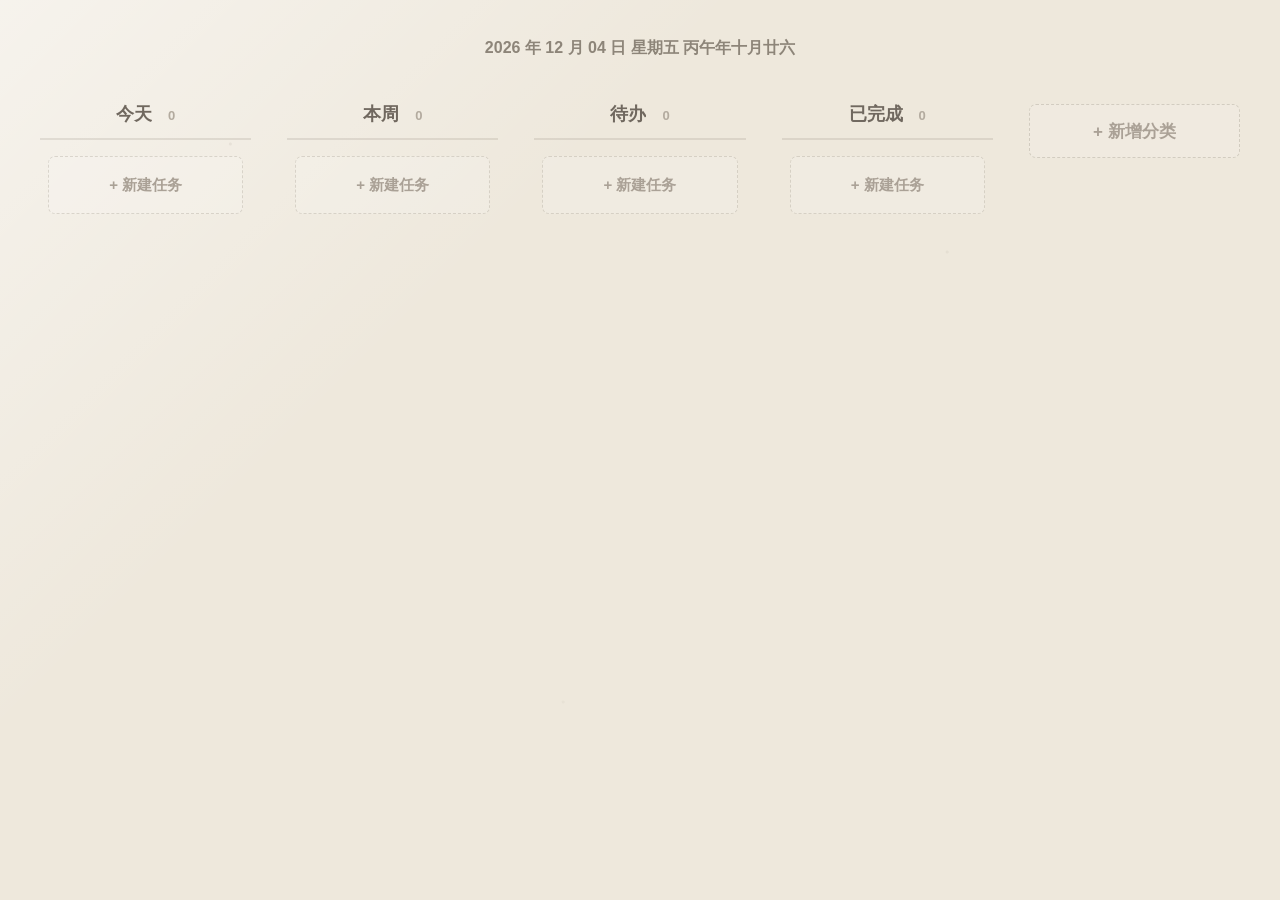
<file: index.html>
<!doctype html>
<html lang="zh-CN">
  <head>
    <meta charset="utf-8" />
    <meta name="viewport" content="width=device-width, initial-scale=1" />
    <title>Todo 便签墙</title>
    <link rel="stylesheet" href="popup.css" />
  </head>
  <body class="newtab-page">
    <main class="app newtab-app" aria-label="网页版便签墙">
      <header class="header">
        <div>
          <p id="todayText" class="today"></p>
        </div>
      </header>

      <form id="todoForm" class="add-form" autocomplete="off">
        <label class="sr-only" for="todoInput">新增待办</label>
        <input id="todoInput" type="text" maxlength="80" placeholder="写下一件要做的事" />
        <label class="sr-only" for="categoryInput">分类</label>
        <input id="categoryInput" type="text" maxlength="18" placeholder="分类（可不填）" list="categorySuggestions" />
        <datalist id="categorySuggestions"></datalist>
        <button type="submit">添加</button>
      </form>

      <section class="toolbar" aria-label="筛选待办">
        <button class="filter active" type="button" data-filter="all">全部</button>
        <button class="filter" type="button" data-filter="active">未完成</button>
        <button class="filter" type="button" data-filter="done">已完成</button>
      </section>

      <section class="category-toolbar board-hidden" aria-label="筛选分类">
        <button class="category-filter active" type="button" data-category="all">全部分类</button>
      </section>

      <section class="content">
        <p id="emptyState" class="empty-state">还没有便签。先贴上一张小纸条。</p>
        <ul id="todoList" class="todo-list" aria-live="polite"></ul>
      </section>

      <footer class="footer">
        <span id="countText">0 件待办</span>
        <button id="clearDone" class="ghost" type="button">清理已完成</button>
      </footer>
    </main>

    <script src="popup.js"></script>
  </body>
</html>
</file>
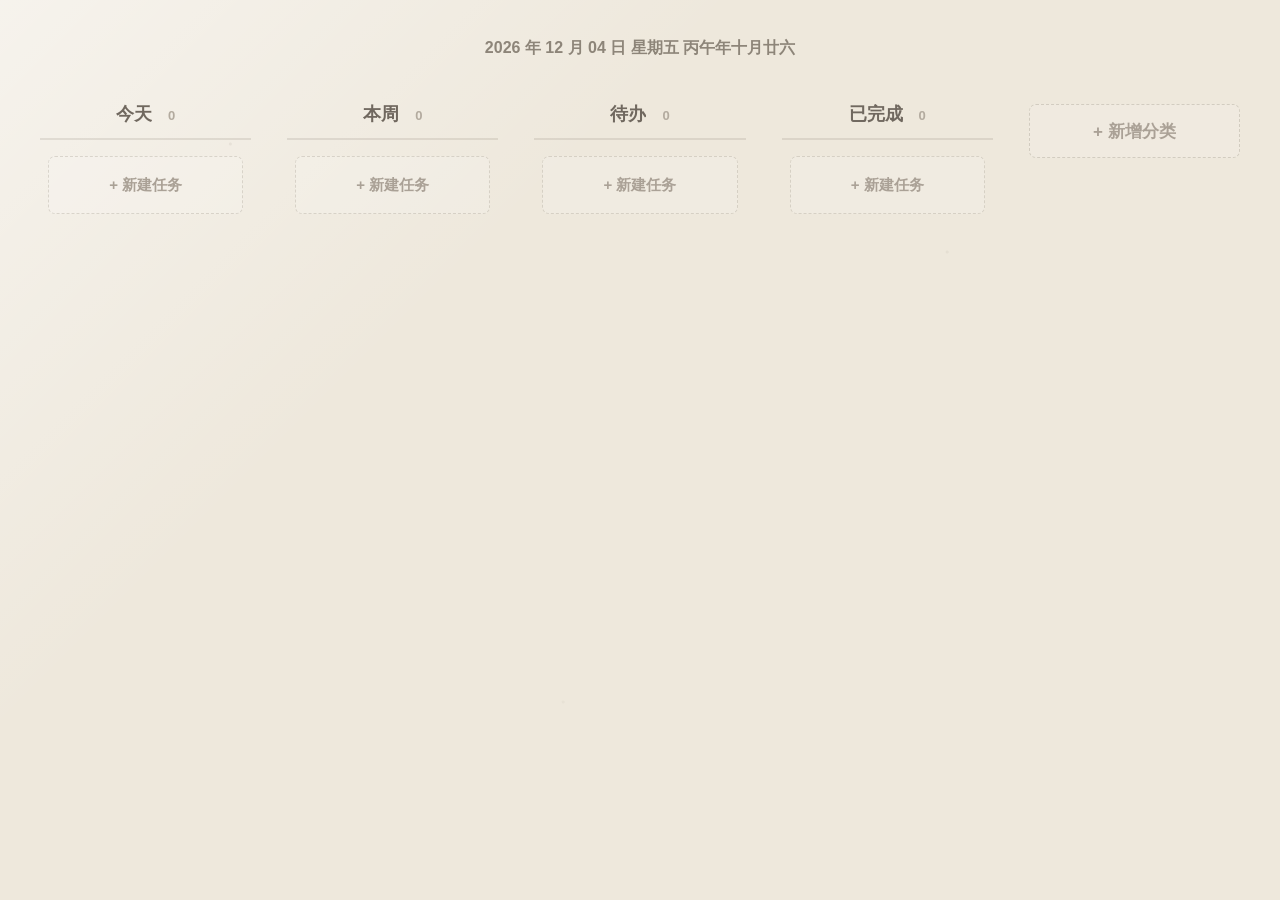
<file: newtab.html>
<!doctype html>
<html lang="zh-CN">
  <head>
    <meta charset="utf-8" />
    <meta name="viewport" content="width=device-width, initial-scale=1" />
    <title>Lightweight Todo Tool</title>
    <link rel="stylesheet" href="popup.css" />
  </head>
  <body class="newtab-page">
    <main class="app newtab-app" aria-label="便签墙">
      <header class="header">
        <div>
          <p id="todayText" class="today"></p>
        </div>
      </header>

      <form id="todoForm" class="add-form" autocomplete="off">
        <label class="sr-only" for="todoInput">新增待办</label>
        <input id="todoInput" type="text" maxlength="80" placeholder="写下一件要做的事" />
        <label class="sr-only" for="categoryInput">分类</label>
        <input id="categoryInput" type="text" maxlength="18" placeholder="分类（可不填）" list="categorySuggestions" />
        <datalist id="categorySuggestions"></datalist>
        <button type="submit">添加</button>
      </form>

      <section class="toolbar" aria-label="筛选待办">
        <button class="filter active" type="button" data-filter="all">全部</button>
        <button class="filter" type="button" data-filter="active">未完成</button>
        <button class="filter" type="button" data-filter="done">已完成</button>
      </section>

      <section class="category-toolbar board-hidden" aria-label="筛选分类">
        <button class="category-filter active" type="button" data-category="all">全部分类</button>
      </section>

      <section class="content">
        <p id="emptyState" class="empty-state">还没有便签。先贴上一张小纸条。</p>
        <ul id="todoList" class="todo-list" aria-live="polite"></ul>
      </section>

      <footer class="footer">
        <span id="countText">0 件待办</span>
        <button id="clearDone" class="ghost" type="button">清理已完成</button>
      </footer>
    </main>

    <script src="popup.js"></script>
  </body>
</html>
</file>
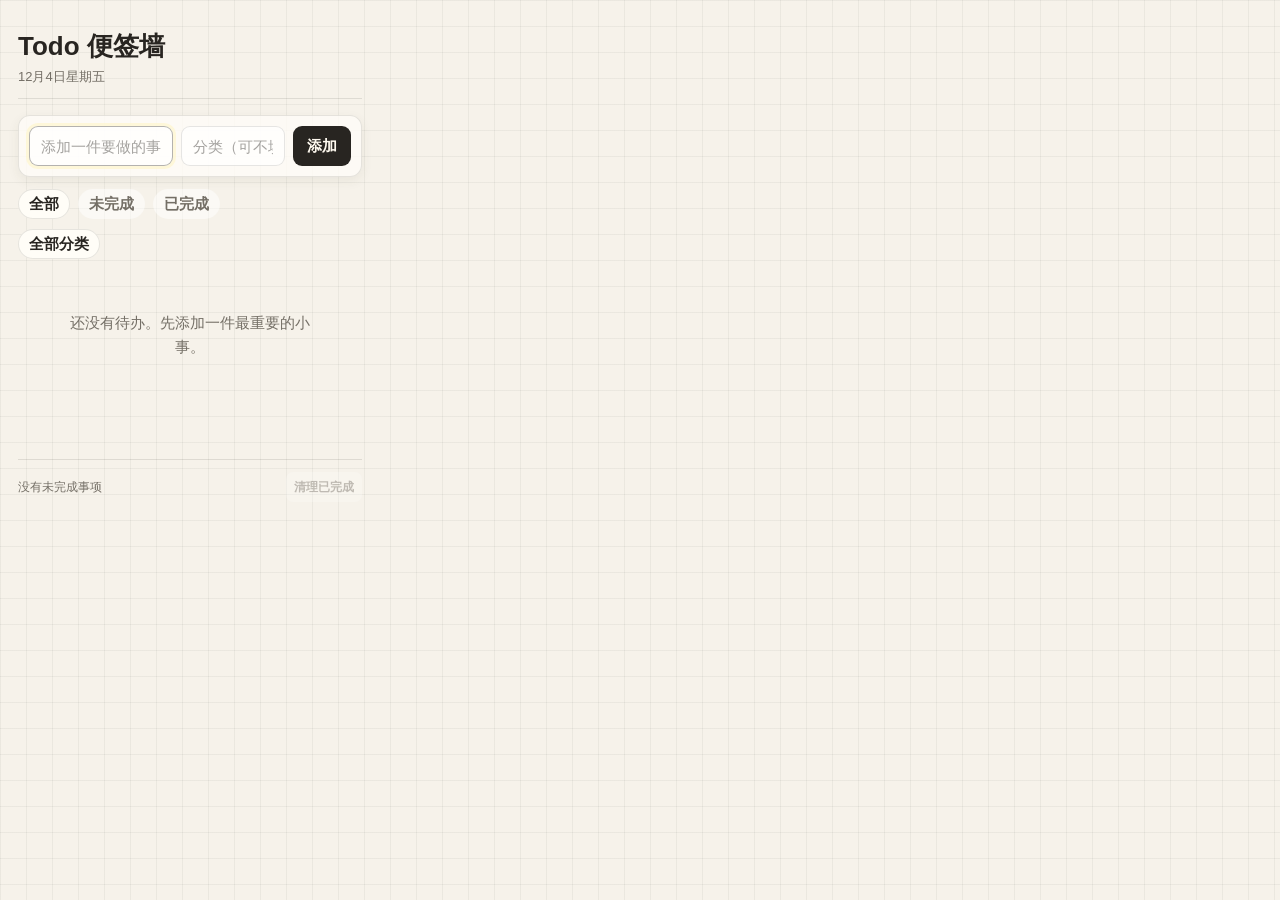
<file: popup.html>
<!doctype html>
<html lang="zh-CN">
  <head>
    <meta charset="utf-8" />
    <meta name="viewport" content="width=device-width, initial-scale=1" />
    <title>Todo 便签墙</title>
    <link rel="stylesheet" href="popup.css" />
  </head>
  <body>
    <main class="app" aria-label="Todo 便签墙">
      <header class="header">
        <div>
          <h1>Todo 便签墙</h1>
          <p id="todayText" class="today"></p>
        </div>
      </header>

      <form id="todoForm" class="add-form" autocomplete="off">
        <label class="sr-only" for="todoInput">新增待办</label>
        <input id="todoInput" type="text" maxlength="80" placeholder="添加一件要做的事" />
        <label class="sr-only" for="categoryInput">分类</label>
        <input id="categoryInput" type="text" maxlength="18" placeholder="分类（可不填）" list="categorySuggestions" />
        <datalist id="categorySuggestions"></datalist>
        <button type="submit">添加</button>
      </form>

      <section class="toolbar" aria-label="筛选待办">
        <button class="filter active" type="button" data-filter="all">全部</button>
        <button class="filter" type="button" data-filter="active">未完成</button>
        <button class="filter" type="button" data-filter="done">已完成</button>
      </section>

      <section class="category-toolbar" aria-label="筛选分类">
        <button class="category-filter active" type="button" data-category="all">全部分类</button>
      </section>

      <section class="content">
        <p id="emptyState" class="empty-state">还没有待办。先添加一件最重要的小事。</p>
        <ul id="todoList" class="todo-list" aria-live="polite"></ul>
      </section>

      <footer class="footer">
        <span id="countText">0 件待办</span>
        <button id="clearDone" class="ghost" type="button">清理已完成</button>
      </footer>
    </main>

    <script src="popup.js"></script>
  </body>
</html>
</file>
<file: popup.css>
:root {
  color-scheme: light;
  --wall: #f6f2ea;
  --wall-line: rgba(52, 48, 42, 0.055);
  --ink: #282521;
  --muted: #746f66;
  --panel: rgba(255, 253, 248, 0.78);
  --paper-white: #fffdf7;
  --paper-yellow: #fff7c7;
  --paper-blue: #e8f3fb;
  --paper-green: #edf6df;
  --border: rgba(52, 48, 42, 0.12);
  --shadow: 0 8px 20px rgba(76, 67, 49, 0.08);
  --shadow-small: 0 4px 12px rgba(76, 67, 49, 0.07);
  --danger: #c64c2f;
}

* {
  box-sizing: border-box;
}

body {
  width: 380px;
  min-height: 520px;
  margin: 0;
  background:
    linear-gradient(var(--wall-line) 1px, transparent 1px),
    linear-gradient(90deg, var(--wall-line) 1px, transparent 1px),
    var(--wall);
  background-size: 26px 26px;
  color: var(--ink);
  font-family:
    -apple-system, BlinkMacSystemFont, "SF Pro Rounded", "PingFang SC", "Microsoft YaHei",
    sans-serif;
  font-size: 15px;
}

body.newtab-page {
  width: auto;
  min-height: 100vh;
  background:
    linear-gradient(var(--wall-line) 1px, transparent 1px),
    linear-gradient(90deg, var(--wall-line) 1px, transparent 1px),
    #f7f3eb;
  background-size: 32px 32px;
}

button,
input {
  font: inherit;
}

button {
  border: 0;
  cursor: pointer;
}

button:disabled {
  cursor: not-allowed;
  opacity: 0.42;
}

.app {
  display: flex;
  min-height: 520px;
  flex-direction: column;
  padding: 18px;
}

.newtab-app {
  width: min(1180px, calc(100vw - 56px));
  min-height: calc(100vh - 56px);
  margin: 28px auto;
  padding: 0;
}

.header {
  margin: 0 0 16px;
  padding: 14px 0 12px;
  border-bottom: 1px solid var(--border);
}

.newtab-app .header {
  max-width: 760px;
  margin-bottom: 16px;
}

h1 {
  margin: 0;
  color: var(--ink);
  font-size: 26px;
  font-weight: 760;
  letter-spacing: 0;
  line-height: 1.12;
}

.newtab-app h1 {
  font-size: 38px;
}

.today {
  min-height: 18px;
  margin: 7px 0 0;
  color: var(--muted);
  font-size: 13px;
}

.newtab-app .today {
  font-size: 16px;
}

.add-form {
  display: grid;
  grid-template-columns: 1fr 104px auto;
  gap: 8px;
  margin-bottom: 12px;
  padding: 10px;
  border: 1px solid var(--border);
  border-radius: 12px;
  background: var(--panel);
  box-shadow: var(--shadow-small);
}

.newtab-app .add-form {
  width: min(760px, 100%);
  grid-template-columns: 1fr 150px auto;
  gap: 12px;
  margin-bottom: 14px;
}

.add-form input {
  min-width: 0;
  height: 40px;
  border: 1px solid var(--border);
  border-radius: 9px;
  background: rgba(255, 255, 255, 0.72);
  color: var(--ink);
  outline: none;
  padding: 0 11px;
}

.newtab-app .add-form input,
.newtab-app .add-form button {
  height: 46px;
  font-size: 16px;
}

.add-form input::placeholder {
  color: rgba(40, 37, 33, 0.42);
}

.add-form input:focus,
.edit-row input:focus {
  border-color: rgba(40, 37, 33, 0.35);
  box-shadow: 0 0 0 3px rgba(255, 247, 199, 0.58);
}

.add-form button {
  height: 40px;
  border-radius: 9px;
  background: var(--ink);
  color: #fffaf0;
  font-weight: 700;
  padding: 0 14px;
}

.add-form button:hover {
  background: #15130f;
}

.toolbar,
.category-toolbar {
  display: flex;
  flex-wrap: wrap;
  gap: 8px;
  margin-bottom: 10px;
}

.newtab-app .toolbar {
  width: fit-content;
  margin-bottom: 28px;
  padding: 4px;
  border: 1px solid var(--border);
  border-radius: 999px;
  background: var(--panel);
}

.category-toolbar {
  margin-bottom: 14px;
}

.board-hidden {
  display: none;
}

.filter,
.category-filter {
  min-height: 30px;
  border-radius: 999px;
  background: rgba(255, 255, 255, 0.5);
  color: var(--muted);
  font-weight: 650;
  padding: 0 11px;
}

.filter:hover,
.category-filter:hover {
  background: rgba(255, 255, 255, 0.86);
  color: var(--ink);
}

.filter.active,
.category-filter.active {
  background: var(--paper-white);
  color: var(--ink);
  box-shadow: inset 0 0 0 1px var(--border);
}

.content {
  flex: 1;
  min-height: 0;
}

.todo-list {
  display: grid;
  gap: 9px;
  max-height: 310px;
  margin: 0;
  padding: 1px;
  overflow-y: auto;
  list-style: none;
}

.todo-item {
  display: grid;
  grid-template-columns: auto 1fr auto;
  align-items: start;
  gap: 10px;
  min-height: 70px;
  border: 1px solid var(--border);
  border-radius: 10px;
  background: var(--paper-yellow);
  box-shadow: var(--shadow-small);
  padding: 12px 11px;
}

.todo-item:nth-child(3n + 2) {
  background: var(--paper-green);
}

.todo-item:nth-child(3n) {
  background: var(--paper-white);
}

.todo-item input[type="checkbox"] {
  width: 18px;
  height: 18px;
  margin: 3px 0 0;
  accent-color: var(--ink);
}

.todo-content {
  display: grid;
  min-width: 0;
  gap: 6px;
}

.todo-category {
  width: fit-content;
  max-width: 100%;
  border-radius: 999px;
  background: rgba(255, 255, 255, 0.58);
  color: var(--muted);
  font-size: 12px;
  line-height: 1.1;
  overflow: hidden;
  padding: 4px 8px;
  text-overflow: ellipsis;
  white-space: nowrap;
}

.todo-title {
  min-width: 0;
  overflow-wrap: anywhere;
  color: var(--ink);
  font-size: 16px;
  line-height: 1.42;
}

.todo-item.done {
  opacity: 0.66;
}

.todo-item.done .todo-title {
  color: var(--muted);
  text-decoration-line: line-through;
  text-decoration-thickness: 2px;
  text-decoration-color: rgba(40, 37, 33, 0.72);
  text-decoration-skip-ink: none;
}

.item-actions {
  display: flex;
  flex-direction: column;
  gap: 4px;
}

.item-actions button,
.edit-actions button {
  min-width: 34px;
  height: 24px;
  border-radius: 7px;
  background: rgba(255, 255, 255, 0.54);
  color: var(--muted);
  font-size: 12px;
  font-weight: 650;
  padding: 0 6px;
}

.item-actions button:hover,
.edit-actions button:hover {
  background: rgba(255, 255, 255, 0.9);
  color: var(--ink);
}

.item-actions .delete:hover {
  color: var(--danger);
}

.edit-row {
  display: grid;
  grid-column: 2 / 4;
  grid-template-columns: 1fr 84px auto;
  gap: 7px;
  width: 100%;
}

.edit-row input {
  min-width: 0;
  height: 34px;
  border: 1px solid var(--border);
  border-radius: 8px;
  background: rgba(255, 255, 255, 0.68);
  color: var(--ink);
  outline: none;
  padding: 0 8px;
}

.edit-actions {
  display: flex;
  gap: 4px;
}

.empty-state {
  display: none;
  margin: 38px auto 0;
  max-width: 250px;
  color: var(--muted);
  line-height: 1.58;
  text-align: center;
}

.newtab-app .empty-state {
  margin-top: 90px;
  font-size: 18px;
}

.empty-state.visible {
  display: block;
}

.footer {
  display: flex;
  align-items: center;
  justify-content: space-between;
  gap: 10px;
  border-top: 1px solid var(--border);
  margin-top: 14px;
  padding-top: 12px;
  color: var(--muted);
  font-size: 12px;
}

.newtab-app .footer {
  width: min(760px, 100%);
  margin-top: 24px;
  border-top: 0;
  font-size: 14px;
}

.ghost {
  height: 30px;
  border-radius: 7px;
  background: rgba(255, 255, 255, 0.52);
  color: var(--muted);
  font-size: 12px;
  font-weight: 650;
  padding: 0 8px;
}

.ghost:hover:not(:disabled) {
  background: rgba(255, 255, 255, 0.9);
  color: var(--ink);
}

.board-list {
  display: grid;
  grid-template-columns: repeat(auto-fit, minmax(250px, 1fr));
  align-items: start;
  gap: 22px;
  max-height: none;
  overflow: visible;
  padding: 0 0 28px;
}

.board-stack {
  min-width: 0;
  list-style: none;
}

.stack-header {
  display: flex;
  align-items: baseline;
  justify-content: space-between;
  gap: 8px;
  border-bottom: 1px solid var(--border);
  margin-bottom: 10px;
  padding: 0 2px 8px;
}

.stack-header h2 {
  min-width: 0;
  margin: 0;
  overflow: hidden;
  color: var(--ink);
  font-size: 17px;
  line-height: 1.15;
  text-overflow: ellipsis;
  white-space: nowrap;
}

.stack-header span {
  color: var(--muted);
  font-size: 12px;
  white-space: nowrap;
}

.stack-cards {
  display: grid;
  gap: 10px;
  margin: 0;
  padding: 0;
  list-style: none;
}

.board-card {
  width: 100%;
  min-height: 122px;
  border-color: var(--border);
  box-shadow: var(--shadow);
  transition:
    transform 160ms ease,
    box-shadow 160ms ease,
    opacity 160ms ease;
}

.board-card.paper-white {
  background: var(--paper-white);
}

.board-card.paper-yellow {
  background: var(--paper-yellow);
}

.board-card.paper-blue {
  background: var(--paper-blue);
}

.board-card.paper-green {
  background: var(--paper-green);
}

.board-card:hover,
.board-card:focus-within {
  transform: translateY(-2px);
  box-shadow: 0 12px 24px rgba(76, 67, 49, 0.11);
}

.board-card .item-actions {
  opacity: 0;
  transform: translateX(4px);
  transition:
    opacity 140ms ease,
    transform 140ms ease;
}

.board-card:hover .item-actions,
.board-card:focus-within .item-actions {
  opacity: 1;
  transform: translateX(0);
}

.board-card .todo-title {
  font-size: 17px;
}

.sr-only {
  position: absolute;
  width: 1px;
  height: 1px;
  padding: 0;
  overflow: hidden;
  clip: rect(0, 0, 0, 0);
  white-space: nowrap;
  border: 0;
}

@media (max-width: 760px) {
  .newtab-app {
    width: calc(100vw - 24px);
    min-height: calc(100vh - 24px);
    margin: 12px auto;
  }

  .newtab-app h1 {
    font-size: 32px;
  }

  .add-form,
  .newtab-app .add-form {
    grid-template-columns: 1fr auto;
  }

  .add-form input:first-of-type,
  .newtab-app .add-form input:first-of-type {
    grid-column: 1 / -1;
  }

  .board-list {
    grid-template-columns: 1fr;
  }

  .edit-row {
    grid-template-columns: 1fr;
  }
}

/* New tab: match the selected "极简便签墙" concept mockup. */
body.newtab-page {
  display: block;
  min-height: 100vh;
  background: #eee8dc;
}

.newtab-app {
  position: relative;
  width: 100vw;
  min-height: 100vh;
  margin: 0;
  border-radius: 0;
  background:
    radial-gradient(circle at 18% 16%, rgba(80, 70, 52, 0.07) 0 1px, transparent 2px),
    radial-gradient(circle at 74% 28%, rgba(80, 70, 52, 0.055) 0 1px, transparent 2px),
    radial-gradient(circle at 44% 78%, rgba(80, 70, 52, 0.04) 0 1px, transparent 2px),
    linear-gradient(135deg, rgba(255, 255, 255, 0.48), transparent 34%),
    #eee8dc;
  box-shadow: none;
  overflow: auto;
  padding: 0 40px 30px;
}

.newtab-app .header {
  display: grid;
  min-height: 104px;
  max-width: none;
  margin: 0;
  border: 0;
  place-items: start center;
  padding: 36px 0 0;
  text-align: center;
}

.newtab-app .quote {
  margin: 72px 0 0;
  color: #6b645b;
  font-family: "Songti SC", "STSong", serif;
  font-size: 25px;
  font-weight: 600;
  letter-spacing: 0.04em;
  line-height: 1.2;
}

.newtab-app .quote-sub {
  margin: 8px 0 0;
  color: #696158;
  font-family: "Songti SC", "STSong", serif;
  font-size: 15px;
  font-weight: 600;
  letter-spacing: 0.04em;
}

.newtab-app .today {
  margin: 0;
  color: #8d8579;
  font-size: 16px;
  font-weight: 650;
  letter-spacing: 0;
  line-height: 1.45;
  white-space: nowrap;
}

.newtab-app > .add-form,
.newtab-app > .toolbar,
.newtab-app > .footer,
.newtab-app > .category-toolbar {
  display: none;
}

.newtab-app .content {
  min-height: 0;
}

.newtab-app .board-list {
  display: grid;
  grid-template-columns: repeat(auto-fit, minmax(205px, 1fr));
  gap: 36px;
  max-height: none;
  margin: 0;
  padding: 0;
  overflow: visible;
}

.newtab-app .board-stack {
  position: relative;
  min-width: 0;
}

.newtab-app .stack-header {
  position: relative;
  display: flex;
  align-items: baseline;
  justify-content: center;
  gap: 16px;
  height: 36px;
  border-bottom: 2px solid rgba(118, 108, 94, 0.16);
  margin-bottom: 16px;
  padding: 0 0 13px;
}

.newtab-app .stack-header.column-draggable {
  cursor: grab;
}

.newtab-app .stack-header.column-draggable:active {
  cursor: grabbing;
}

.newtab-app .board-stack.column-dragging {
  opacity: 0.45;
}

.newtab-app .board-stack.column-drop-before::before,
.newtab-app .board-stack.column-drop-after::after {
  content: "";
  position: absolute;
  top: 40px;
  bottom: 0;
  width: 3px;
  border-radius: 999px;
  background: rgba(105, 97, 88, 0.42);
}

.newtab-app .board-stack.column-drop-before::before {
  left: -18px;
}

.newtab-app .board-stack.column-drop-after::after {
  right: -18px;
}

.newtab-app .stack-header h2 {
  max-width: 118px;
  color: #70685f;
  font-size: 18px;
  font-weight: 800;
  text-align: center;
}

.newtab-app .stack-header span {
  color: #b3ab9f;
  font-size: 13px;
  font-weight: 800;
}

.newtab-app .column-actions {
  position: absolute;
  right: 0;
  top: 50%;
  display: flex;
  gap: 4px;
  opacity: 0;
  transform: translateY(-50%);
  transition: opacity 120ms ease;
}

.newtab-app .board-stack:hover .column-actions,
.newtab-app .board-stack:focus-within .column-actions {
  opacity: 1;
}

.newtab-app .column-actions button,
.newtab-app .column-save,
.newtab-app .column-cancel,
.newtab-app .column-add-save,
.newtab-app .column-add-cancel {
  height: 24px;
  border-radius: 6px;
  background: rgba(255, 255, 255, 0.72);
  color: #8b8378;
  font-size: 12px;
  font-weight: 800;
  padding: 0 7px;
}

.newtab-app .column-actions button:hover,
.newtab-app .column-save:hover,
.newtab-app .column-cancel:hover,
.newtab-app .column-add-save:hover,
.newtab-app .column-add-cancel:hover {
  background: rgba(255, 255, 255, 0.92);
  color: #5d554b;
}

.newtab-app .column-actions .column-delete:hover {
  color: #c64c2f;
}

.newtab-app .column-actions .column-delete:disabled {
  display: none;
}

.newtab-app .editing-column {
  display: grid;
  grid-template-columns: 1fr auto auto;
  gap: 6px;
  justify-content: stretch;
}

.newtab-app .column-name-input,
.newtab-app .column-new-input {
  min-width: 0;
  height: 32px;
  border: 1px solid rgba(118, 108, 94, 0.18);
  border-radius: 7px;
  background: rgba(255, 255, 255, 0.74);
  color: #6b6258;
  font-size: 14px;
  font-weight: 800;
  outline: none;
  padding: 0 9px;
}

.newtab-app .stack-cards {
  display: grid;
  gap: 8px;
  margin: 0;
  padding: 0 8px;
  border-radius: 8px;
  transition: background 120ms ease;
}

.newtab-app .stack-cards.drag-over {
  background: rgba(255, 255, 255, 0.22);
  outline: 1px dashed rgba(118, 108, 94, 0.24);
  outline-offset: 7px;
}

.newtab-app .board-card {
  position: relative;
  display: grid;
  grid-template-columns: auto 1fr auto;
  min-height: 58px;
  border: 1px solid rgba(115, 102, 84, 0.1);
  border-radius: 2px;
  background:
    linear-gradient(135deg, rgba(255, 255, 255, 0.58), transparent 46%),
    #fbfaf5;
  box-shadow:
    0 7px 14px rgba(77, 66, 48, 0.11),
    inset 0 1px 0 rgba(255, 255, 255, 0.56);
  padding: 17px 13px;
  transition:
    transform 140ms ease,
    box-shadow 140ms ease,
    opacity 140ms ease;
  cursor: grab;
}

.newtab-app .board-card.dragging {
  opacity: 0.45;
  cursor: grabbing;
}

.newtab-app .board-card.drop-before {
  box-shadow:
    0 -8px 0 -6px rgba(105, 97, 88, 0.52),
    0 7px 14px rgba(77, 66, 48, 0.11),
    inset 0 1px 0 rgba(255, 255, 255, 0.56);
}

.newtab-app .board-card::after {
  content: "";
  position: absolute;
  right: -1px;
  bottom: -1px;
  width: 23px;
  height: 23px;
  border-radius: 2px 0 2px 0;
  background:
    linear-gradient(135deg, rgba(93, 80, 61, 0.12), transparent 45%),
    rgba(230, 225, 215, 0.78);
  clip-path: polygon(100% 0, 0 100%, 100% 100%);
  pointer-events: none;
}

.newtab-app .board-card.paper-complete {
  background:
    linear-gradient(135deg, rgba(255, 255, 255, 0.46), transparent 46%),
    #eef3e5;
}

.newtab-app .board-card:hover,
.newtab-app .board-card:focus-within {
  transform: translateY(-1px);
  box-shadow:
    0 9px 18px rgba(77, 66, 48, 0.15),
    inset 0 1px 0 rgba(255, 255, 255, 0.62);
}

.newtab-app .board-card input[type="checkbox"] {
  width: 15px;
  height: 15px;
  margin: 1px 6px 0 0;
  accent-color: #8d9385;
}

.newtab-app .board-card .todo-content {
  gap: 0;
}

.newtab-app .board-card .todo-category {
  display: none;
}

.newtab-app .board-card .todo-title {
  color: #696158;
  font-size: 15px;
  font-weight: 800;
  line-height: 1.2;
}

.newtab-app .board-card.done .todo-title {
  color: #858070;
  text-decoration-line: line-through;
  text-decoration-thickness: 2px;
  text-decoration-color: rgba(105, 97, 88, 0.72);
}

.newtab-app .board-card .item-actions {
  position: absolute;
  top: 7px;
  right: 8px;
  display: flex;
  flex-direction: row;
  gap: 4px;
  opacity: 0;
  transform: translateY(-2px);
  transition:
    opacity 130ms ease,
    transform 130ms ease;
}

.newtab-app .board-card:hover .item-actions,
.newtab-app .board-card:focus-within .item-actions {
  opacity: 1;
  transform: translateY(0);
}

.newtab-app .board-card .item-actions button {
  min-width: 28px;
  height: 22px;
  border-radius: 6px;
  background: rgba(255, 255, 255, 0.82);
  color: #7b7469;
  font-size: 12px;
  padding: 0 5px;
}

.newtab-app .board-card .item-actions .delete:hover {
  color: #c64c2f;
}

.newtab-app .wall-add {
  display: block;
  width: 100%;
  height: 58px;
  border: 1px dashed rgba(118, 108, 94, 0.22);
  border-radius: 7px;
  background: rgba(255, 255, 255, 0.16);
  color: #aaa196;
  font-size: 15px;
  font-weight: 800;
}

.newtab-app .wall-add:hover {
  background: rgba(255, 255, 255, 0.3);
  color: #7f776d;
}

.newtab-app .wall-add-form {
  display: grid;
  grid-template-columns: 1fr auto auto;
  gap: 6px;
  min-height: 58px;
  border: 1px dashed rgba(118, 108, 94, 0.25);
  border-radius: 7px;
  padding: 9px;
}

.newtab-app .board-column-add {
  min-width: 0;
  list-style: none;
}

.newtab-app .column-add-open {
  width: 100%;
  height: 54px;
  border: 1px dashed rgba(118, 108, 94, 0.24);
  border-radius: 7px;
  background: rgba(255, 255, 255, 0.12);
  color: #aaa196;
  font-size: 17px;
  font-weight: 800;
}

.newtab-app .column-add-open:hover {
  background: rgba(255, 255, 255, 0.3);
  color: #7f776d;
}

.newtab-app .board-column-add:has(.column-new-input) {
  display: grid;
  grid-template-columns: 1fr auto auto;
  gap: 6px;
  border: 1px dashed rgba(118, 108, 94, 0.24);
  border-radius: 7px;
  padding: 9px;
}

.newtab-app .wall-title-input {
  min-width: 0;
  height: 38px;
  border: 1px solid rgba(118, 108, 94, 0.16);
  border-radius: 6px;
  background: rgba(255, 255, 255, 0.65);
  color: #696158;
  outline: none;
  padding: 0 9px;
}

.newtab-app .wall-save,
.newtab-app .wall-cancel {
  height: 38px;
  border-radius: 6px;
  background: rgba(255, 255, 255, 0.72);
  color: #756d63;
  font-size: 12px;
  font-weight: 800;
  padding: 0 8px;
}

.newtab-app .empty-state {
  display: none;
}

@media (max-width: 900px) {
  .newtab-app {
    width: 100vw;
    min-height: 100vh;
    border-radius: 0;
    padding: 0 22px 26px;
  }

  .newtab-app .header {
    min-height: 92px;
    padding-top: 28px;
  }

  .newtab-app .today {
    white-space: normal;
  }

  .newtab-app .board-list {
    grid-template-columns: repeat(2, 1fr);
    gap: 24px;
  }
}
</file>
